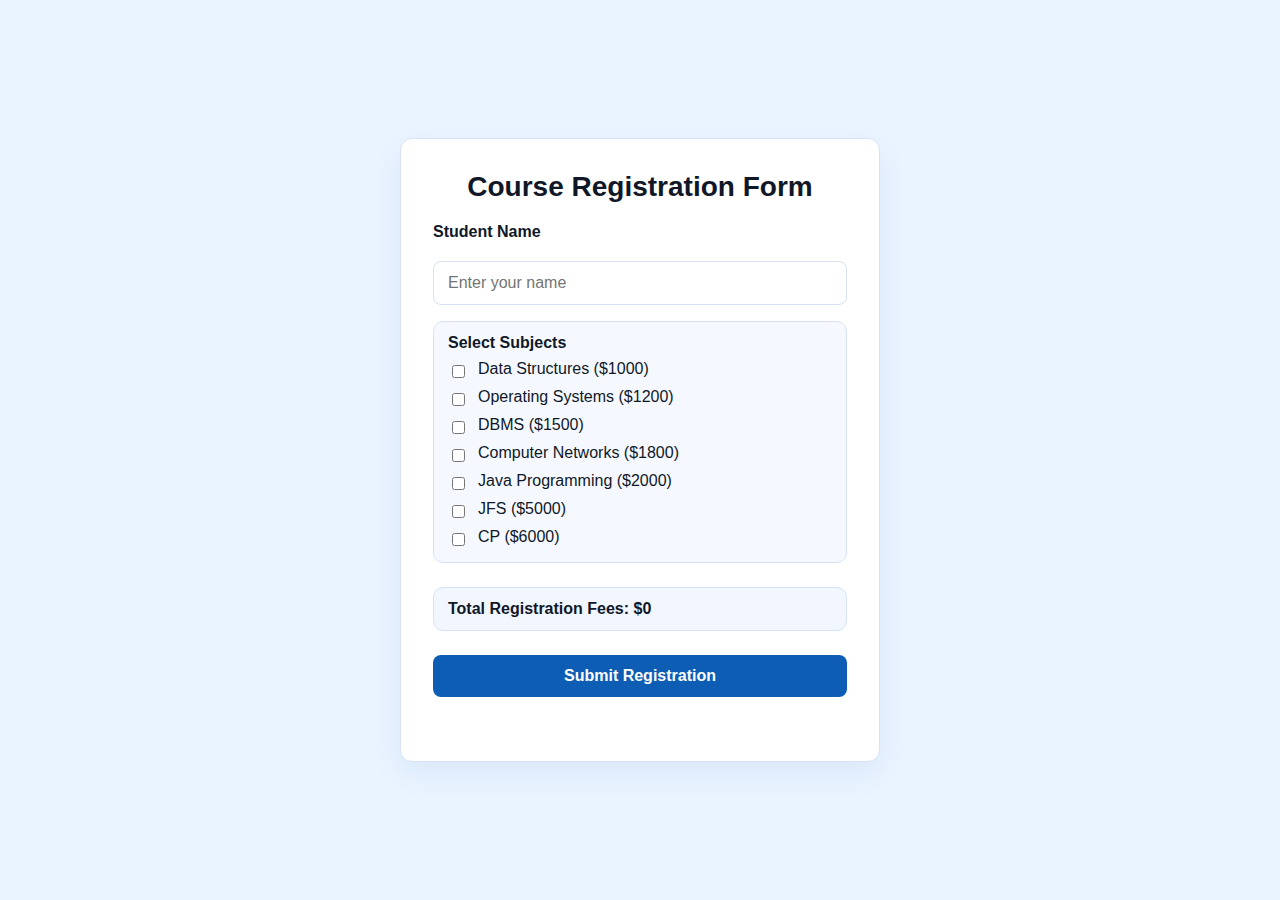
<file: JFS_VISEM/Static_WebPages/Course Registration Form/index.html>
<!DOCTYPE html>
<html lang="en">
<head>
  <meta charset="UTF-8">
  <meta name="viewport" content="width=device-width, initial-scale=1.0">
  <title>Course Registration</title>
  <link rel="stylesheet" href="style.css">
</head>
<body>
  <div class="page">
    <form class="registration-form">
      <h1>Course Registration Form</h1>

      <label for="studentName">Student Name</label>
      <input type="text" id="studentName" name="studentName" placeholder="Enter your name">

      <div class="subjects">
        <p class="section-title">Select Subjects</p>
        <div class="subject-option">
          <input type="checkbox" id="subject-ds" data-price="1000">
          <label for="subject-ds">Data Structures ($1000)</label>
        </div>
        <div class="subject-option">
          <input type="checkbox" id="subject-os" data-price="1200">
          <label for="subject-os">Operating Systems ($1200)</label>
        </div>
        <div class="subject-option">
          <input type="checkbox" id="subject-dbms" data-price="1500">
          <label for="subject-dbms">DBMS ($1500)</label>
        </div>
        <div class="subject-option">
          <input type="checkbox" id="subject-cn" data-price="1800">
          <label for="subject-cn">Computer Networks ($1800)</label>
        </div>
        <div class="subject-option">
          <input type="checkbox" id="subject-java" data-price="2000">
          <label for="subject-java">Java Programming ($2000)</label>
        </div>
        <div class="subject-option">
          <input type="checkbox" id="subject-jfs" data-price="5000">
          <label for="subject-jfs">JFS ($5000)</label>
        </div>
        <div class="subject-option">
          <input type="checkbox" id="subject-cp" data-price="6000">
          <label for="subject-cp">CP ($6000)</label>
        </div>
      </div>

      <div class="total">
        Total Registration Fees: $<span id="totalAmount">0</span>
      </div>

      <button type="submit" class="submit-btn">Submit Registration</button>
      <div id="submissionSummary" class="submission-summary" aria-live="polite"></div>
    </form>
  </div>

  <script src="script.js"></script>
</body>
</html>
</file>
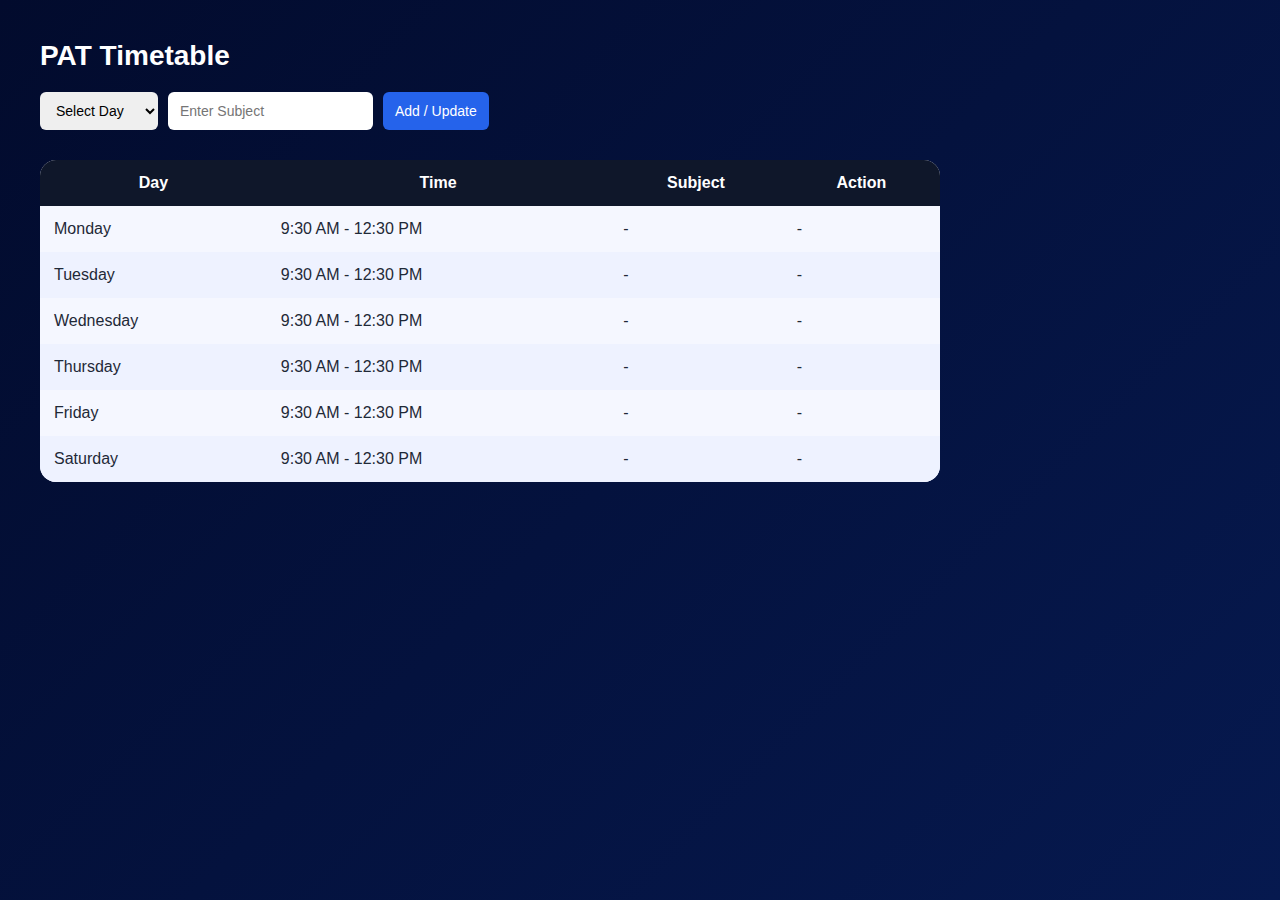
<file: JFS_VISEM/Static_WebPages/Pat TimeTable/index.html>
<!DOCTYPE html>
<html lang="en">
<head>
    <meta charset="UTF-8">
    <title>PAT Timetable</title>
    <link rel="stylesheet" href="style.css">
</head>
<body>

    <h1 class="title">PAT Timetable</h1>

    <!-- ADD FORM -->
    <div class="form-container">
        <select id="day">
            <option value="">Select Day</option>
            <option>Monday</option>
            <option>Tuesday</option>
            <option>Wednesday</option>
            <option>Thursday</option>
            <option>Friday</option>
            <option>Saturday</option>
        </select>

        <input type="text" id="subject" placeholder="Enter Subject">
        <button onclick="addSubject()">Add / Update</button>
    </div>

    <!-- TABLE -->
    <div class="table-container">
        <table>
            <thead>
                <tr>
                    <th>Day</th>
                    <th>Time</th>
                    <th>Subject</th>
                    <th>Action</th>
                </tr>
            </thead>
            <tbody id="timetable-body"></tbody>
        </table>
    </div>

    <script src="script.js"></script>
</body>
</html>
</file>
<file: JFS_VISEM/Static_WebPages/Course Registration Form/style.css>
/* Simple light form styling */
:root {
  --page-bg: #eaf4ff;
  --card-bg: #ffffff;
  --text: #101828;
  --accent: #0c5db3;
  --border: #d7e3f5;
}

* {
  box-sizing: border-box;
}

body {
  margin: 0;
  min-height: 100vh;
  display: flex;
  align-items: center;
  justify-content: center;
  background: var(--page-bg);
  color: var(--text);
  font-family: "Segoe UI", Tahoma, sans-serif;
}

.registration-form {
  width: min(480px, 92vw);
  padding: 32px;
  background: var(--card-bg);
  border-radius: 12px;
  box-shadow: 0 12px 30px rgba(12, 93, 179, 0.08);
  border: 1px solid var(--border);
  display: flex;
  flex-direction: column;
  gap: 16px;
}

h1 {
  margin: 0 0 4px;
  text-align: center;
  font-size: 1.75rem;
  color: var(--text);
}

label {
  font-weight: 600;
  margin-bottom: 4px;
}

input[type="text"] {
  width: 100%;
  padding: 12px 14px;
  border: 1px solid var(--border);
  border-radius: 8px;
  font-size: 1rem;
  transition: border-color 0.2s, box-shadow 0.2s;
}

input[type="text"]:focus {
  outline: none;
  border-color: var(--accent);
  box-shadow: 0 0 0 3px rgba(12, 93, 179, 0.12);
}

.subjects {
  padding: 12px 14px;
  background: #f5f9ff;
  border: 1px solid var(--border);
  border-radius: 10px;
}

.section-title {
  margin: 0 0 8px;
  font-weight: 700;
}

.subject-option {
  display: flex;
  align-items: center;
  gap: 10px;
  margin-top: 6px;
}

.subject-option label {
  font-weight: 500;
}

.total {
  margin-top: 8px;
  padding: 12px 14px;
  background: #f1f6ff;
  border: 1px solid var(--border);
  border-radius: 10px;
  font-weight: 700;
}

.submit-btn {
  margin-top: 8px;
  padding: 12px 16px;
  background: var(--accent);
  color: #ffffff;
  border: none;
  border-radius: 8px;
  font-size: 1rem;
  font-weight: 600;
  cursor: pointer;
  transition: transform 0.1s ease, box-shadow 0.2s ease, background 0.2s ease;
}

.submit-btn:hover {
  background: #0a4c92;
  box-shadow: 0 8px 20px rgba(12, 93, 179, 0.2);
}

.submit-btn:active {
  transform: translateY(1px);
}

/* Submission summary and error messages */
.submission-summary {
  margin-top: 16px;
  min-height: 0;
}

.summary {
  padding: 16px 14px;
  background: #f0f8e8;
  border: 1px solid #c8e6c9;
  border-radius: 8px;
  animation: slideDown 0.3s ease-out;
}

.summary p {
  margin: 8px 0;
  line-height: 1.5;
}

.summary p:first-child {
  margin-top: 0;
}

.summary p:last-child {
  margin-bottom: 0;
}

.summary ul {
  margin: 8px 0;
  padding-left: 24px;
  list-style: disc;
}

.summary li {
  margin: 4px 0;
}

.error {
  padding: 12px 14px;
  background: #ffebee;
  border: 1px solid #ef9a9a;
  border-radius: 8px;
  color: #c62828;
  font-weight: 600;
  animation: slideDown 0.3s ease-out;
}

@keyframes slideDown {
  from {
    opacity: 0;
    transform: translateY(-8px);
  }
  to {
    opacity: 1;
    transform: translateY(0);
  }
}
</file>
<file: JFS_VISEM/Static_WebPages/Pat TimeTable/style.css>
* {
    margin: 0;
    padding: 0;
    box-sizing: border-box;
    font-family: Arial, Helvetica, sans-serif;
}

body {
    min-height: 100vh;
    background: linear-gradient(135deg, #020b2d, #06194f);
    padding: 40px;
    color: white;
}

.title {
    font-size: 28px;
    margin-bottom: 20px;
}

.form-container {
    display: flex;
    gap: 10px;
    margin-bottom: 30px;
}

select, input, button {
    padding: 10px 12px;
    border-radius: 6px;
    border: none;
    font-size: 14px;
}

button {
    background: #2563eb;
    color: white;
    cursor: pointer;
}

button:hover {
    background: #1e40af;
}

.table-container {
    max-width: 900px;
}

table {
    width: 100%;
    border-collapse: collapse;
    background: #f5f7ff;
    color: #1f2937;
    border-radius: 16px;
    overflow: hidden;
}

thead {
    background: #0f172a;
    color: white;
}

th, td {
    padding: 14px;
}

tbody tr:nth-child(even) {
    background: #eef2ff;
}

.delete-btn {
    background: #dc2626;
    color: white;
    padding: 6px 10px;
    border-radius: 5px;
    cursor: pointer;
    border: none;
}

.delete-btn:hover {
    background: #991b1b;
}
</file>
